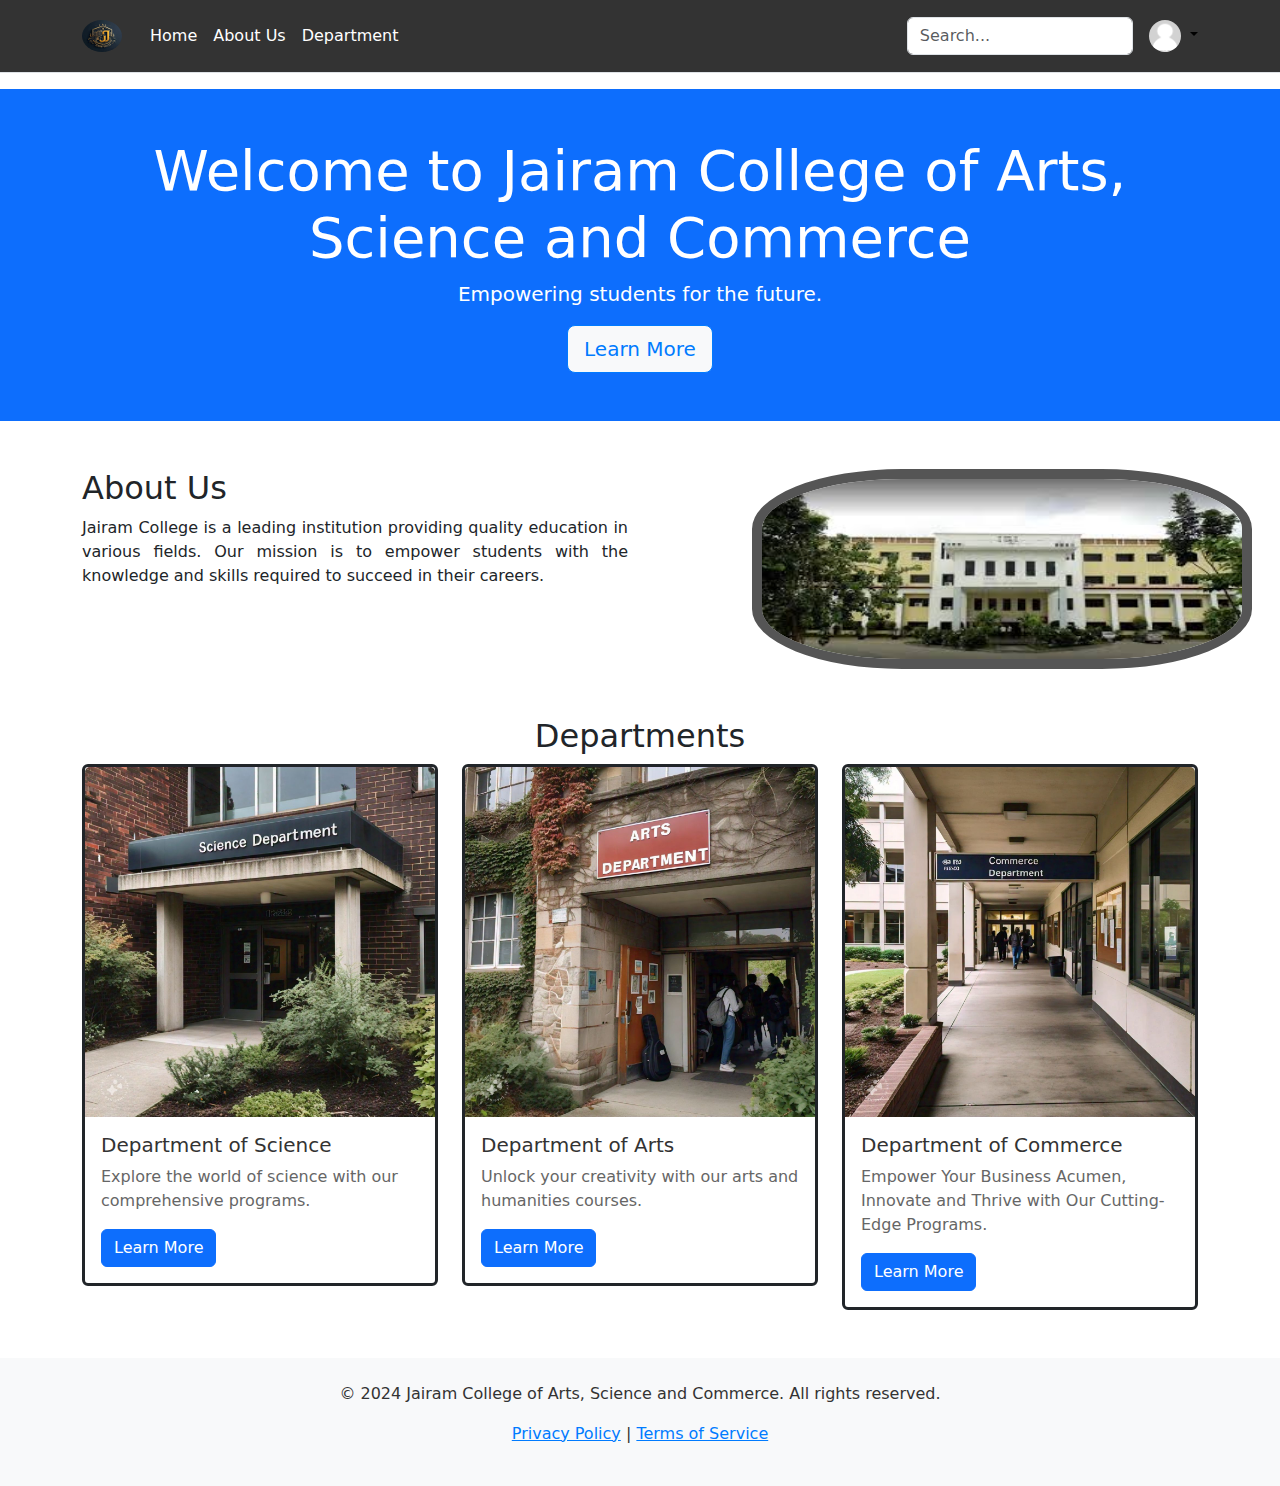
<file: index.html>
<!DOCTYPE html>
<html lang="en">
<head>
    <meta charset="UTF-8">
    <meta name="viewport" content="width=device-width, initial-scale=1.0">
    <title>Jairam College of Arts, Science and Commerce</title>
    <link href="https://cdn.jsdelivr.net/npm/bootstrap@5.3.0/dist/css/bootstrap.min.css" rel="stylesheet">
    <link rel="stylesheet" href="./css/styles.css">
</head>
<body>
    <header class="p-3 mb-3 border-bottom" id="home">
        <div class="container">
            <div class="d-flex flex-wrap align-items-center justify-content-center justify-content-lg-start">
                <a href="#home" class="d-flex align-items-center mb-2 mb-lg-0 link-body-emphasis text-decoration-none">
                    <img src="./img/logo.jpg" alt="College Logo" width="40" height="32" class="logo">
                </a>
    
                <ul class="nav col-12 col-lg-auto me-lg-auto mb-2 justify-content-center mb-md-0">
                    <li><a href="#" class="nav-link px-2 link-secondary">Home</a></li>
                    <li><a href="#about us" class="nav-link px-2 link-body-emphasis">About Us</a></li>
                    <li><a href="#Department" class="nav-link px-2 link-body-emphasis">Department</a></li>
                </ul>
    
                <form class="col-12 col-lg-auto mb-3 mb-lg-0 me-lg-3" role="search">
                    <input type="search" class="form-control" placeholder="Search..." aria-label="Search">
                </form>
    
                <div class="dropdown text-end">
                    <a href="#" class="d-block link-body-emphasis text-decoration-none dropdown-toggle" data-bs-toggle="dropdown" aria-expanded="false">
                        <img src="./img/profile.webp" alt="mdo" width="32" height="32" class="rounded-circle">
                    </a>
                    <ul class="dropdown-menu text-small">
                        <li><a class="dropdown-item" href="#">New project...</a></li>
                        <li><a class="dropdown-item" href="#">Settings</a></li>
                        <li><a class="dropdown-item" href="#">Profile</a></li>
                        <li><hr class="dropdown-divider"></li>
                        <li><a class="dropdown-item" href="#">Sign out</a></li>
                    </ul>
                </div>
            </div>
        </div>
    </header>
    

<div class="jumbotron text-center bg-primary text-white py-5" id="about us">
    <div class="container">
        <h1 class="display-4">Welcome to Jairam College of Arts, Science and Commerce</h1>
        <p class="lead">Empowering students for the future.</p>
        <a href="#" class="btn btn-light btn-lg">Learn More</a>
    </div>
</div>

<div class="container my-5" id="About">
    <div class="row">
        <div class="col-md-6">
            <h2>About Us</h2>
            <p style="text-align: justify;">Jairam College is a leading institution providing quality education in various fields. Our mission is to empower students with the knowledge and skills required to succeed in their careers.</p>
        </div>
        <div class="col-md-6">
            <img src="./img/college infrastructure.jpeg" alt="College" width="500px" height="200px" class="infrastructure">
        </div>
    </div>
</div>

<div class="container my-5" id="Department">
    <h2 class="text-center">Departments</h2>
    <div class="row">
        <div class="col-md-4">
            <div class="card">
                <img src="./img/science department.jpg" class="card-img-top" alt="Department 1">
                <div class="card-body">
                    <h5 class="card-title">Department of Science</h5>
                    <p class="card-text">Explore the world of science with our comprehensive programs.</p>
                    <a href="#" class="btn btn-primary">Learn More</a>
                </div>
            </div>
        </div>
        <div class="col-md-4">
            <div class="card">
                <img src="./img/arts department.jpg" class="card-img-top" alt="Department 2">
                <div class="card-body">
                    <h5 class="card-title">Department of Arts</h5>
                    <p class="card-text">Unlock your creativity with our arts and humanities courses.</p>
                    <a href="#" class="btn btn-primary">Learn More</a>
                </div>
            </div>
        </div>
        <div class="col-md-4">
            <div class="card">
                <img src="./img/commerce department.jpg" class="card-img-top" alt="Department 3">
                <div class="card-body">
                    <h5 class="card-title">Department of Commerce</h5>
                    <p class="card-text">Empower Your Business Acumen, Innovate and Thrive with Our Cutting-Edge Programs.</p>
                    <a href="#" class="btn btn-primary">Learn More</a>
                </div>
            </div>
        </div>
    </div>
</div>

<footer class="bg-light text-center py-4">
    <div class="container">
        <p>&copy; 2024 Jairam College of Arts, Science and Commerce. All rights reserved.</p>
        <p>
            <a href="#">Privacy Policy</a> |
            <a href="#">Terms of Service</a>
        </p>
    </div>
</footer>

<script src="https://cdn.jsdelivr.net/npm/bootstrap@5.3.0/dist/js/bootstrap.bundle.min.js"></script>
</body>
</html>
</file>
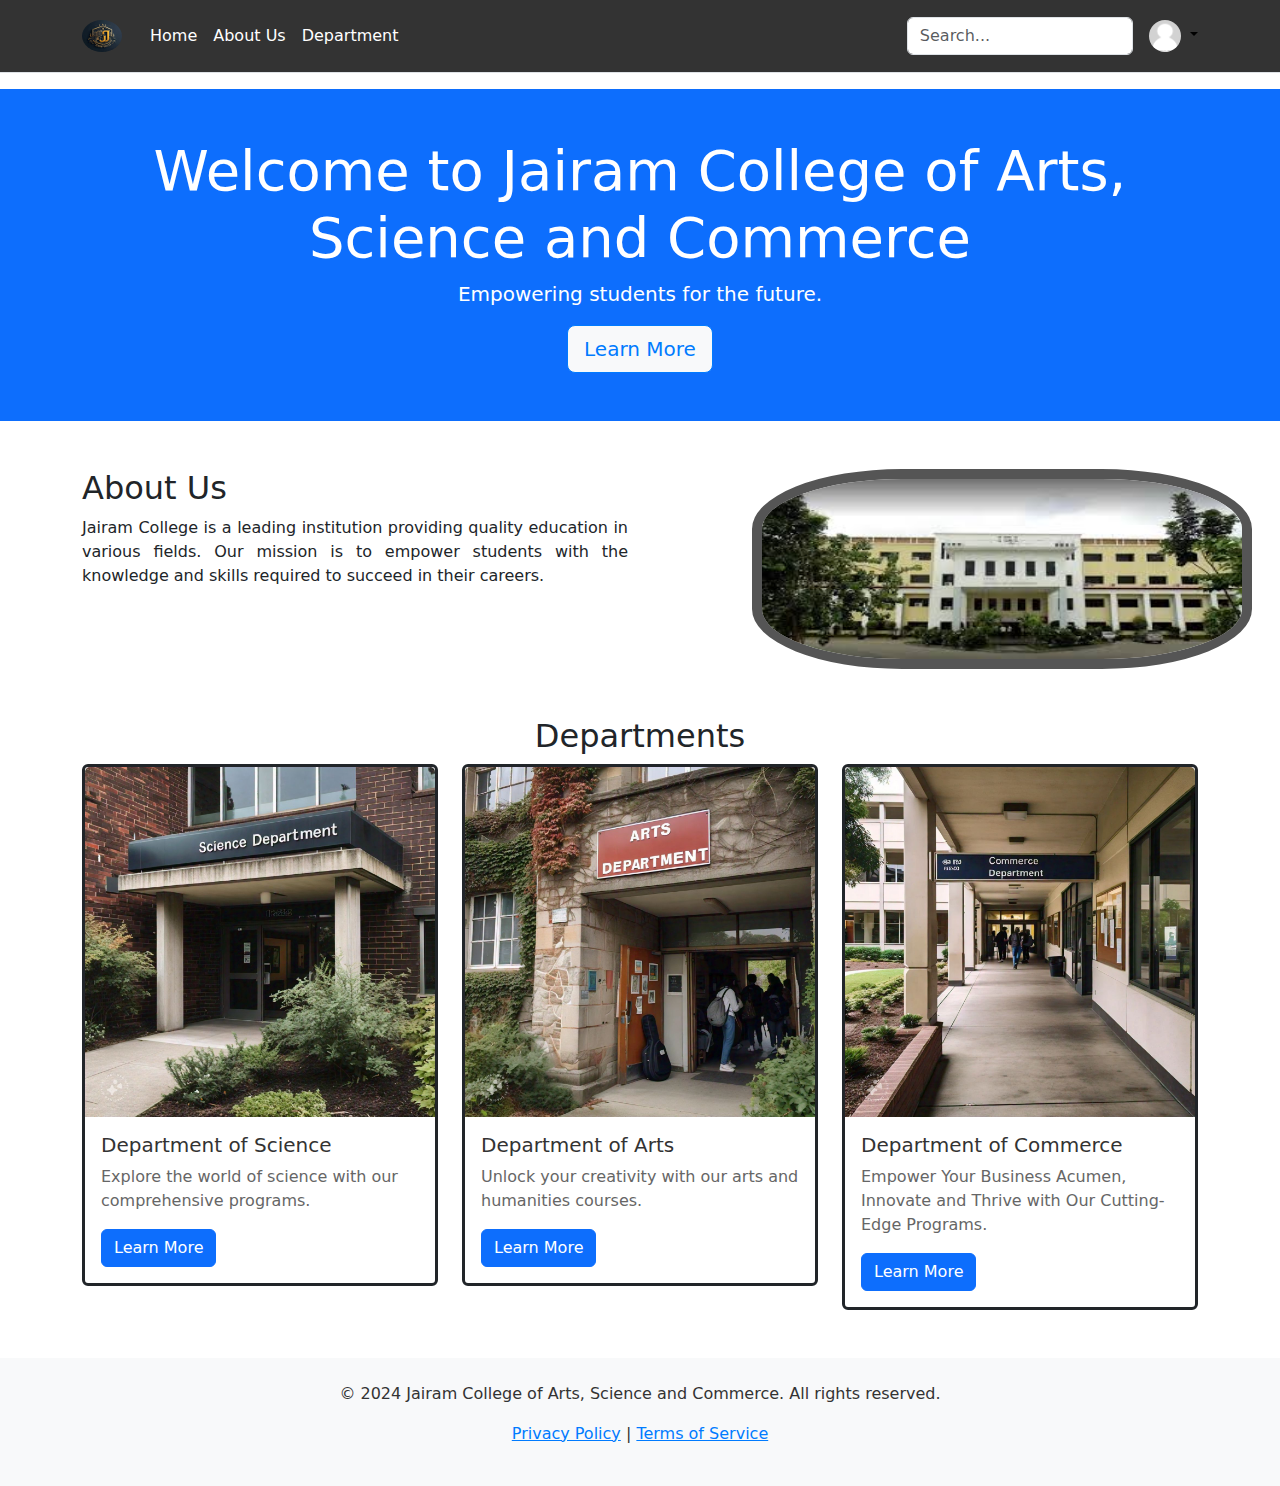
<file: html/index.html>
<!DOCTYPE html>
<html lang="en">
<head>
    <meta charset="UTF-8">
    <meta name="viewport" content="width=device-width, initial-scale=1.0">
    <title>Jairam College of Arts, Science and Commerce</title>
    <link href="https://cdn.jsdelivr.net/npm/bootstrap@5.3.0/dist/css/bootstrap.min.css" rel="stylesheet">
    <link rel="stylesheet" href="../css/styles.css">
</head>
<body>
    <header class="p-3 mb-3 border-bottom" id="home">
        <div class="container">
            <div class="d-flex flex-wrap align-items-center justify-content-center justify-content-lg-start">
                <a href="#home" class="d-flex align-items-center mb-2 mb-lg-0 link-body-emphasis text-decoration-none">
                    <img src="../img/logo.jpg" alt="College Logo" width="40" height="32" class="logo">
                </a>
    
                <ul class="nav col-12 col-lg-auto me-lg-auto mb-2 justify-content-center mb-md-0">
                    <li><a href="#" class="nav-link px-2 link-secondary">Home</a></li>
                    <li><a href="#about us" class="nav-link px-2 link-body-emphasis">About Us</a></li>
                    <li><a href="#Department" class="nav-link px-2 link-body-emphasis">Department</a></li>
                </ul>
    
                <form class="col-12 col-lg-auto mb-3 mb-lg-0 me-lg-3" role="search">
                    <input type="search" class="form-control" placeholder="Search..." aria-label="Search">
                </form>
    
                <div class="dropdown text-end">
                    <a href="#" class="d-block link-body-emphasis text-decoration-none dropdown-toggle" data-bs-toggle="dropdown" aria-expanded="false">
                        <img src="../img/profile.webp" alt="mdo" width="32" height="32" class="rounded-circle">
                    </a>
                    <ul class="dropdown-menu text-small">
                        <li><a class="dropdown-item" href="#">New project...</a></li>
                        <li><a class="dropdown-item" href="#">Settings</a></li>
                        <li><a class="dropdown-item" href="#">Profile</a></li>
                        <li><hr class="dropdown-divider"></li>
                        <li><a class="dropdown-item" href="#">Sign out</a></li>
                    </ul>
                </div>
            </div>
        </div>
    </header>
    

<div class="jumbotron text-center bg-primary text-white py-5" id="about us">
    <div class="container">
        <h1 class="display-4">Welcome to Jairam College of Arts, Science and Commerce</h1>
        <p class="lead">Empowering students for the future.</p>
        <a href="#" class="btn btn-light btn-lg">Learn More</a>
    </div>
</div>

<div class="container my-5" id="About">
    <div class="row">
        <div class="col-md-6">
            <h2>About Us</h2>
            <p style="text-align: justify;">Jairam College is a leading institution providing quality education in various fields. Our mission is to empower students with the knowledge and skills required to succeed in their careers.</p>
        </div>
        <div class="col-md-6">
            <img src="../img/college infrastructure.jpeg" alt="College" width="500px" height="200px" class="infrastructure">
        </div>
    </div>
</div>

<div class="container my-5" id="Department">
    <h2 class="text-center">Departments</h2>
    <div class="row">
        <div class="col-md-4">
            <div class="card">
                <img src="../img/science department.jpg" class="card-img-top" alt="Department 1">
                <div class="card-body">
                    <h5 class="card-title">Department of Science</h5>
                    <p class="card-text">Explore the world of science with our comprehensive programs.</p>
                    <a href="#" class="btn btn-primary">Learn More</a>
                </div>
            </div>
        </div>
        <div class="col-md-4">
            <div class="card">
                <img src="../img/arts department.jpg" class="card-img-top" alt="Department 2">
                <div class="card-body">
                    <h5 class="card-title">Department of Arts</h5>
                    <p class="card-text">Unlock your creativity with our arts and humanities courses.</p>
                    <a href="#" class="btn btn-primary">Learn More</a>
                </div>
            </div>
        </div>
        <div class="col-md-4">
            <div class="card">
                <img src="../img/commerce department.jpg" class="card-img-top" alt="Department 3">
                <div class="card-body">
                    <h5 class="card-title">Department of Commerce</h5>
                    <p class="card-text">Empower Your Business Acumen, Innovate and Thrive with Our Cutting-Edge Programs.</p>
                    <a href="#" class="btn btn-primary">Learn More</a>
                </div>
            </div>
        </div>
    </div>
</div>

<footer class="bg-light text-center py-4">
    <div class="container">
        <p>&copy; 2024 Jairam College of Arts, Science and Commerce. All rights reserved.</p>
        <p>
            <a href="#">Privacy Policy</a> |
            <a href="#">Terms of Service</a>
        </p>
    </div>
</footer>

<script src="https://cdn.jsdelivr.net/npm/bootstrap@5.3.0/dist/js/bootstrap.bundle.min.js"></script>
</body>
</html>
</file>
<file: css/styles.css>
/* styles.css */
header {
    background-color: #333; /* Sets the background color to black */
}

.logo{
    border: none;
    border-radius: 50%;
    margin-right: 20px;
}

.nav-link {
    color: #fff !important; /* Ensures the text is white for better contrast */
}

.nav-link:hover {
    color: #ccc !important; /* Changes the text color to light gray on hover */
}

.dropdown-menu {
    background-color: #333; /* Darkens the dropdown menu background */
}

.dropdown-menu a {
    color: #fff; /* Makes dropdown menu items white */
}

.dropdown-menu a:hover {
    background-color: #555; /* Changes background on hover */
    color: #fff; /* Keeps text white on hover */
}

/* Additional Styling */
.jumbotron {
    background-color: #007bff; /* Sets background color of the jumbotron */
    color: #fff; /* Sets text color to white */
}

.jumbotron .btn-light {
    color: #007bff; /* Sets button text color to match the jumbotron background */
    border-color: #007bff; /* Sets button border color to match the jumbotron background */
}

.infrastructure{
    border: solid;
    border-width: 10px;
    border-color: #555;
    border-radius: 30%;
    margin-left: 100px
}

.card {
    border: solid; /* Removes card border */
}

.card-title {
    color: #333; /* Sets card title color */
}

.card-text {
    color: #666; /* Sets card text color */
}

footer {
    background-color: #f8f9fa; /* Sets footer background color */
    color: #333; /* Sets footer text color */
}

footer a {
    color: #007bff; /* Sets footer link color */
}

footer a:hover {
    color: #0056b3; /* Changes footer link color on hover */
}
</file>
